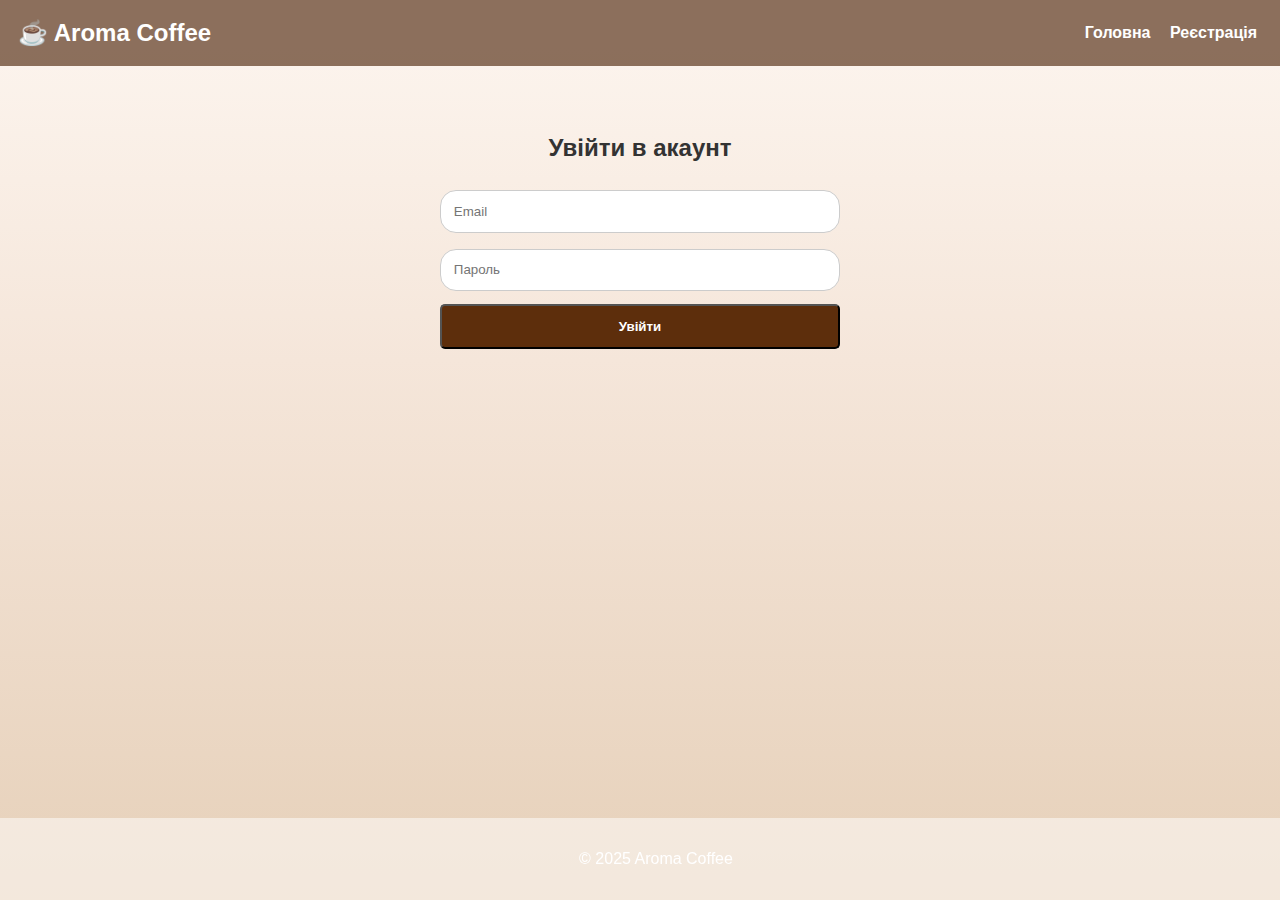
<file: templates/login.html>
<!DOCTYPE html>
<html lang="uk">

<head>
    <meta charset="UTF-8">
    <meta name="viewport" content="width=device-width, initial-scale=1.0">
    <title>Вхід</title>
    <link rel="stylesheet" href="/static/static.css">
</head>

<body>
    <header class="navbar">
        <h1 class="logo">☕ Aroma Coffee</h1>
        <nav>
            <a href="index.html">Головна</a>
            <a href="register.html">Реєстрація</a>
        </nav>
    </header>

    <section class="form-section">
        <h2>Увійти в акаунт</h2>
        <form>
            <input type="email" placeholder="Email" required>
            <input type="password" placeholder="Пароль" required>
            <button type="submit" class="btn">Увійти</button>
        </form>
    </section>

    <footer>
        <p>© 2025 Aroma Coffee</p>
    </footer>
</body>

</html>
</file>
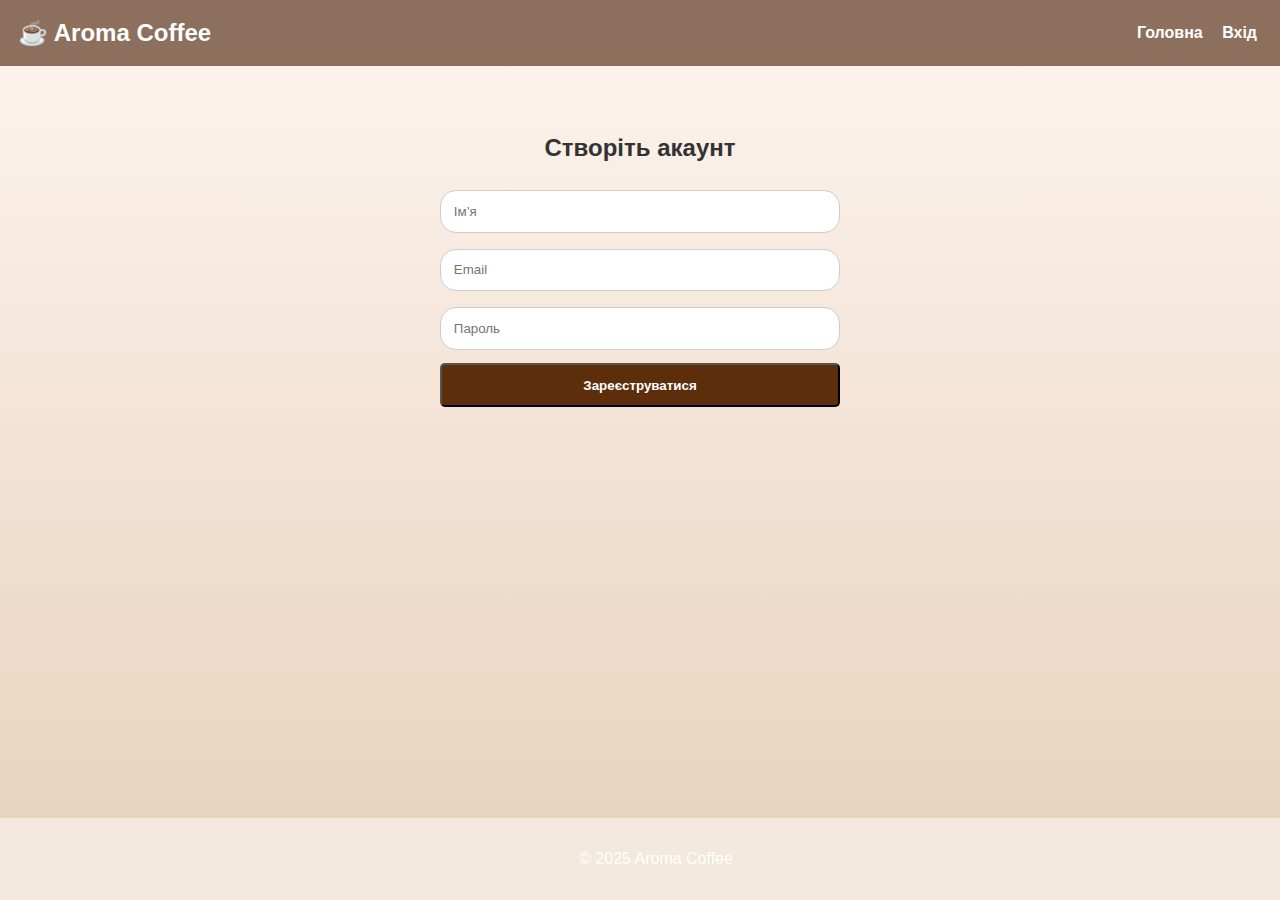
<file: templates/register.html>
<!DOCTYPE html>
<html lang="uk">

<head>
    <meta charset="UTF-8">
    <meta name="viewport" content="width=device-width, initial-scale=1.0">
    <title>Реєстрація </title>
    <link rel="stylesheet" href="/static/static.css">
</head>

<body>
    <header class="navbar">
        <h1 class="logo">☕ Aroma Coffee</h1>
        <nav>
            <a href="index.html">Головна</a>
            <a href="login.html">Вхід</a>
        </nav>
    </header>

    <section class="form-section">
        <h2>Створіть акаунт</h2>
        <form>
            <input type="text" placeholder="Ім’я" required>
            <input type="email" placeholder="Email" required>
            <input type="password" placeholder="Пароль" required>
            <button type="submit" class="btn">Зареєструватися</button>
        </form>
    </section>

    <footer>
        <p>© 2025 Aroma Coffee</p>
    </footer>
</body>

</html>
</file>
<file: static/static.css>
body {
    margin: 0;
    font-family: Arial, sans-serif;
    position: relative;
    min-height: 100vh;
    color: #333;
    text-align: center;
    background: linear-gradient(180deg, #fdf6f0 0%, #f5e6da 40%, #e6d0b9 100%);
}

body::before {
    content: "";
    position: absolute;
    top: 0;
    left: 0;
    width: 100%;
    height: 100%;
    background-size: cover;
    background-position: center;
    background-repeat: no-repeat;
    filter: blur(6px);
    z-index: -1;
}
main {
    flex: 1;
}

header.navbar {
    background: rgba(111, 78, 55, 0.8);
    color: white;
    padding: 3px;
    display: flex;
    justify-content: space-between;
    align-items: center;
}

header.navbar nav {
    margin-right: 20px;
}

header.navbar nav a {
    color: white;
    margin-left: 15px;
    text-decoration: none;
    font-weight: bold;
}

header.navbar nav a:hover {
    text-decoration: underline;
}

.logo {
    font-size: 1.5rem;
    margin-left: 15px;
}

.hero {
    background-color: #f5d5bb;
    width: 1200px;
    height: 600px;
    min-height: 70vh;
    flex-direction: column;
    justify-content: center;
    align-items: center;
    margin: 40px auto;
    padding: 40px;
    border-radius: 10px;
}

.hero h2 {
    color: black;
    font-size: 2.5rem;
    margin-bottom: 1rem;
}

.hero p {
    font-size: 1.25rem;
}

.btn {
    display: inline-block;
    padding: 0.8rem 1.5rem;
    margin-top: 5px;
    margin-bottom: 5px;
    background: #5d2e0c;
    color: white;
    border-radius: 5px;
    text-decoration: none;
    font-weight: bold;
    transition: 0.3s ease, transform 0.3s ease;
}

.btn:hover {
    box-shadow: -1px -1px 10px #8b5e3c, 2px 2px 10px #c7814c;
    border-radius: 8px;
    transition: all 0.3s ease-in-out transform 0.3s ease;
}

.form-section {
    padding: 3rem 1rem;
}

form {
    max-width: 400px;
    margin: auto;
    display: flex;
    flex-direction: column;
}

form input {
    margin: 0.5rem 0;
    padding: 0.8rem;
    border: 1px solid #ccc;
    border-radius: 1rem;
}

.dashboard {
    padding: 4rem 1rem;
}

footer {
    display: flex;
    background: rgba(255, 255, 255, 0.5);
    padding: 1rem;
    justify-content: center;
    position: fixed;
    bottom: 0;
    left: 0;
    width: 100%;
    color: white;
    text-align: center;
}


.menu {
    display: flex;
    background-color: #f5d5bb;
    width: 1200px;
    height: 600px;
    flex-direction: column;
    justify-content: center;
    align-items: center;
    margin: 40px auto;
    padding: 40px;
    border-radius: 10px;
}

.menu h2 {
    color: black;
    font-size: 2.5rem;
    margin-bottom: 1rem;
}

.card-group {
    display: flex;
    justify-content: center;
    gap: 10px;
    flex-wrap: wrap;
    max-width: 1000px;
}

.card {
    background: #d4a373;
    color: white;
    border-radius: 12px;
    width: 280px;
    height: 350px;
    padding: 15px;
    box-shadow: 0 4px 6px rgba(0, 0, 0, 0.2);
    text-align: center;
    display: flex;
    flex-direction: column;
    justify-content: space-between;
    transition: transform 0.3s ease;
}

.card:hover {
    transform: scale(1.05);
}

.card img {
    width: 100%;
    height: 160px;
    object-fit: cover;
    border-radius: 10px;
}
</file>
